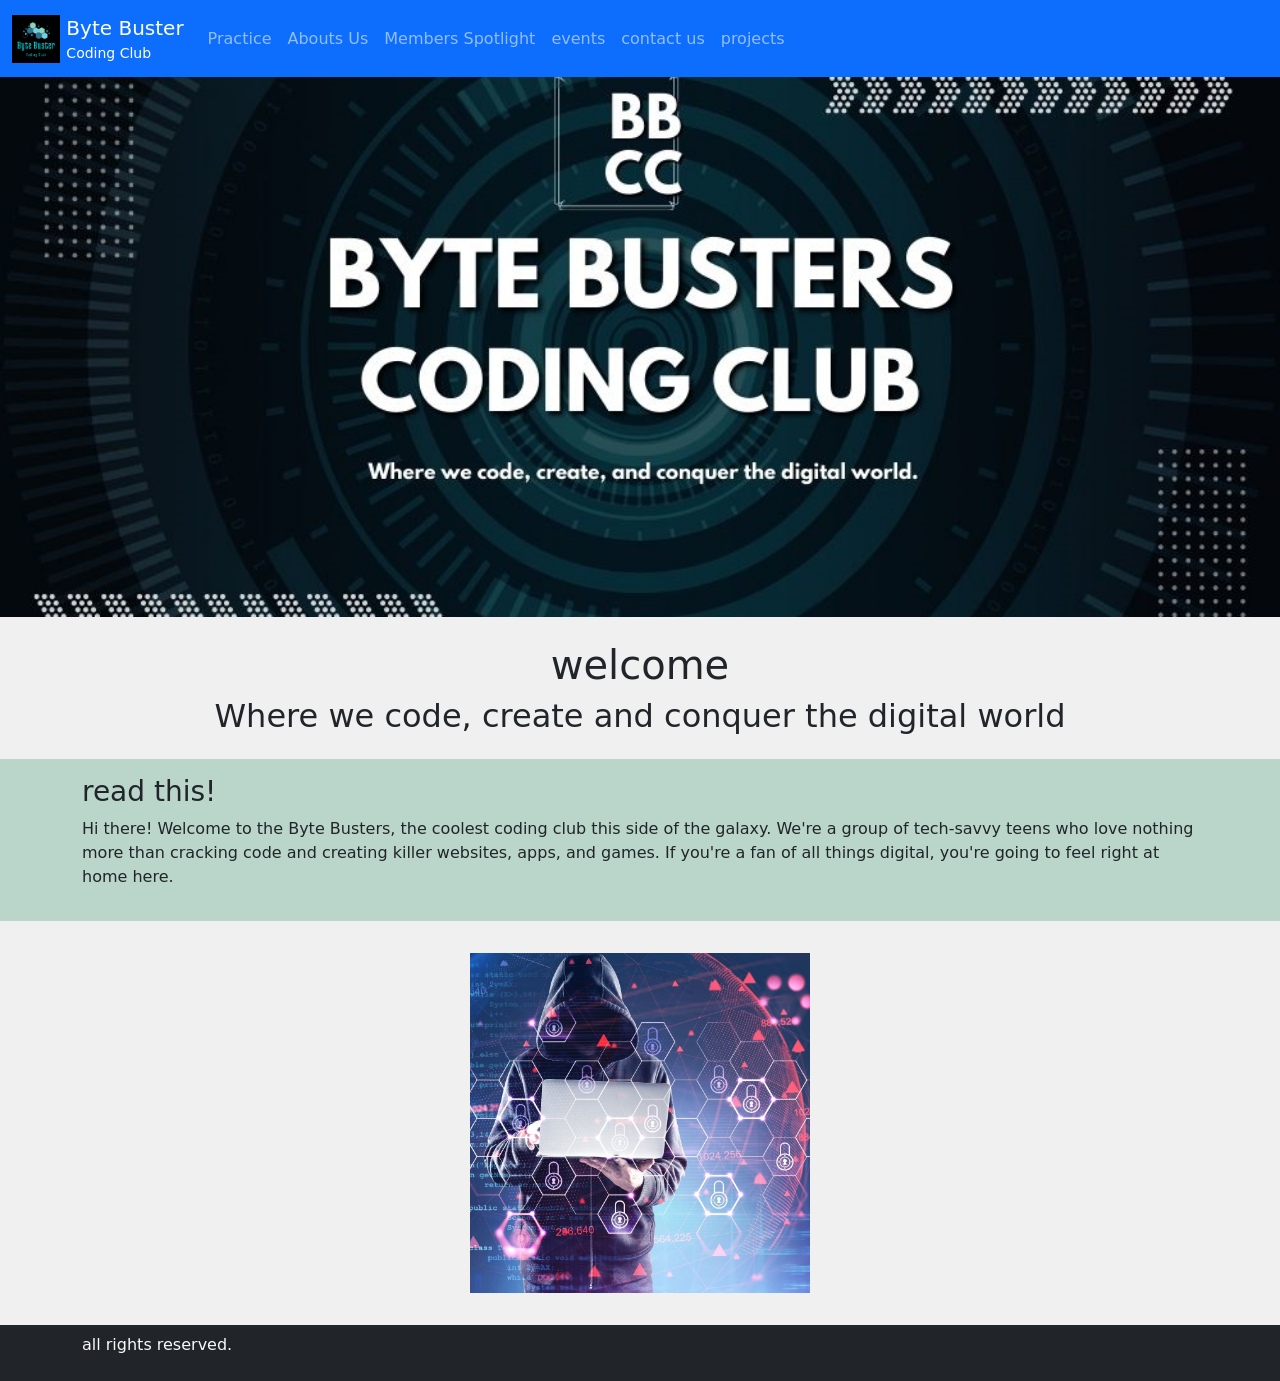
<file: index.html>
<!DOCTYPE html>
<html lang="en-SG">
<head>
	<meta charset="utf-8"/>
	<meta name="viewport" content="width=device-width"/>
	<!-- Take note that <head> section is different from header or <h1> -->
	<title>Byte Buster Coding Club<!-- Task 1: Type in a title: Use Byte Buster Coding Club--></title>
	<script src="script/jquery.min.js"></script>
	<!-- Task 2: Add in script for script/bootstrap.js here -->
	<script src="script/bootstrap.js"></script>
	<link href="script/bootstrap.css" rel="stylesheet">
	 <!-- Task 3: Add in link to stylesheet script/index.css -->
	<link href="script/index.css" rel="stylesheet">
	<!-- Challenge: Add in icon img/favicon-bbcc.png -->
	<link href="img/favicon-bbcc.png" rel="icon">
</head>
<body class="bg-secondary bg-opacity-10" style="min-width:320px">
	<header>
		<nav class="navbar navbar-dark navbar-expand-lg bg-primary">
			<div class="container-fluid">
				<a class="navbar-brand" href="index.html">
					<img src="img/logo-bbcc.png" alt="logo" class="d-inline-block" style="max-height:3rem">
					<span class="d-none d-sm-inline-block align-middle">Byte Buster<small class="d-block lh-xs fs-7">Coding Club</small></span>
				</a>
				<button class="navbar-toggler" type="button" data-bs-toggle="collapse" data-bs-target="#navlinks"><span class="navbar-toggler-icon"></span></button>
				<div class="collapse navbar-collapse" id="navlinks">
					<ul class="navbar-nav mr-auto mb-2 mb-lg-0">
						<li class="nav-item"><a class="nav-link" href="practice.html">Practice</a></li>
						<li class="nav-item"><a class="nav-link" href="aboutus.html">Abouts Us</a></li>
						<li class="nav-item"><a class="nav-link" href="memberspotlight.html">Members Spotlight</a></li>
						<li class="nav-item"><a class="nav-link" href="events.html">events</a></li>
						<li class="nav-item"><a class="nav-link" href="contacts.html">contact us</a></li>
						<li class="nav-item"><a class="nav-link" href="projects.html">projects</a></li>
            <!-- add list item for events.html --> 
            <!-- add list item for projects.html --> 
            <!-- add list item for contacts.html --> 
					</ul>
				</div>
			</div>
		</nav>
	</header>
	<!-- Here the main container where students should code -->
	<article class="min-vh-100">
		<!-- Start Banner Region -->
		<div id="banner"></div>
    <!-- End Banner Region -->
		<!-- Start Page Header -->
		<div class="container pt-4 py-3">
			<h1 class = "text-center">welcome</h1>
			<h2 class = "text-center">Where we code, create and conquer the digital world</h2>
      <!-- (Page Header Task 1) Add a <h1> text here to add a Page Header
           There are <h1> to <h6> for different sizes -->
      
      <!-- (Page Header Task 2) Add a <h2> text to add a subtext or a tagline
          e.g. "Where we code, create and conquer the digital world" -->
      <!-- BONUS: Add a css class attribute attribute to make it center by adding text-center --> 
		</div>
    <!-- End Page Header -->
		<!-- Start Leading Text -->
		<div class="py-3 bg-success bg-opacity-25">
			<div class="container">
				<h3>read this!</h3>
				<p>Hi there! Welcome to the Byte Busters, the coolest coding club this side of the galaxy. We're a group of tech-savvy teens who love nothing more than cracking code and creating killer websites, apps, and games. If you're a fan of all things digital, you're going to feel right at home here.</p>
        <!-- (Leading Text 1) Add a <h3> class for the Welcome Note -->
        <!-- (Leading Text 2) Add a <p> paragraph with a short introduction -->
        
        <!-- Here is an example of what you can write in the paragraph :
        Hi there! Welcome to the Byte Busters, the coolest coding club this side of the galaxy. We're a group of tech-savvy teens who love nothing more than cracking code and creating killer websites, apps, and games. If you're a fan of all things digital, you're going to feel right at home here.
        -->
			</div>
		</div>
    <!-- End Leading Text -->
		<!-- Key section -->
		<div class="container py-3">
			<div class="d-flex flex-wrap justify-content-around">
				<div class="col-12 col-sm-6 col-md-4 col-xxl-3 p-3">
					<a class="position-relative img-overlay-container d-block" href="events.html">
						<img class="w-100" src="img/hacker.png" alt="hacker" decoding="async" loading="lazy"/>
						<div class="position-absolute top-0 left-0 w-100 h-100 bg-dark bg-opacity-75 text-light img-overlay">
							<span class="position-absolute top-50 left-50 translate-middle h4">Events</span>
						</div>
					</a>
				</div>
        <!-- (Link 1) Add in links to Past Projects here later -->
        <!-- (Link 2) Add in links to Contact Us here later -->
        <!-- You can use the same format to add more section links here in the future -->
			</div>
		</div>
	</article>
	<footer class="bg-dark text-light">
    	<div class="container py-2 pb-4">
				all rights reserved.
      		<!-- Footer Task 1: add in your footer here. usually all rights reserved your club/ company name -->
    	</div>
  	</footer>
  <!-- End of coding region -->
</body>
</html>
</file>
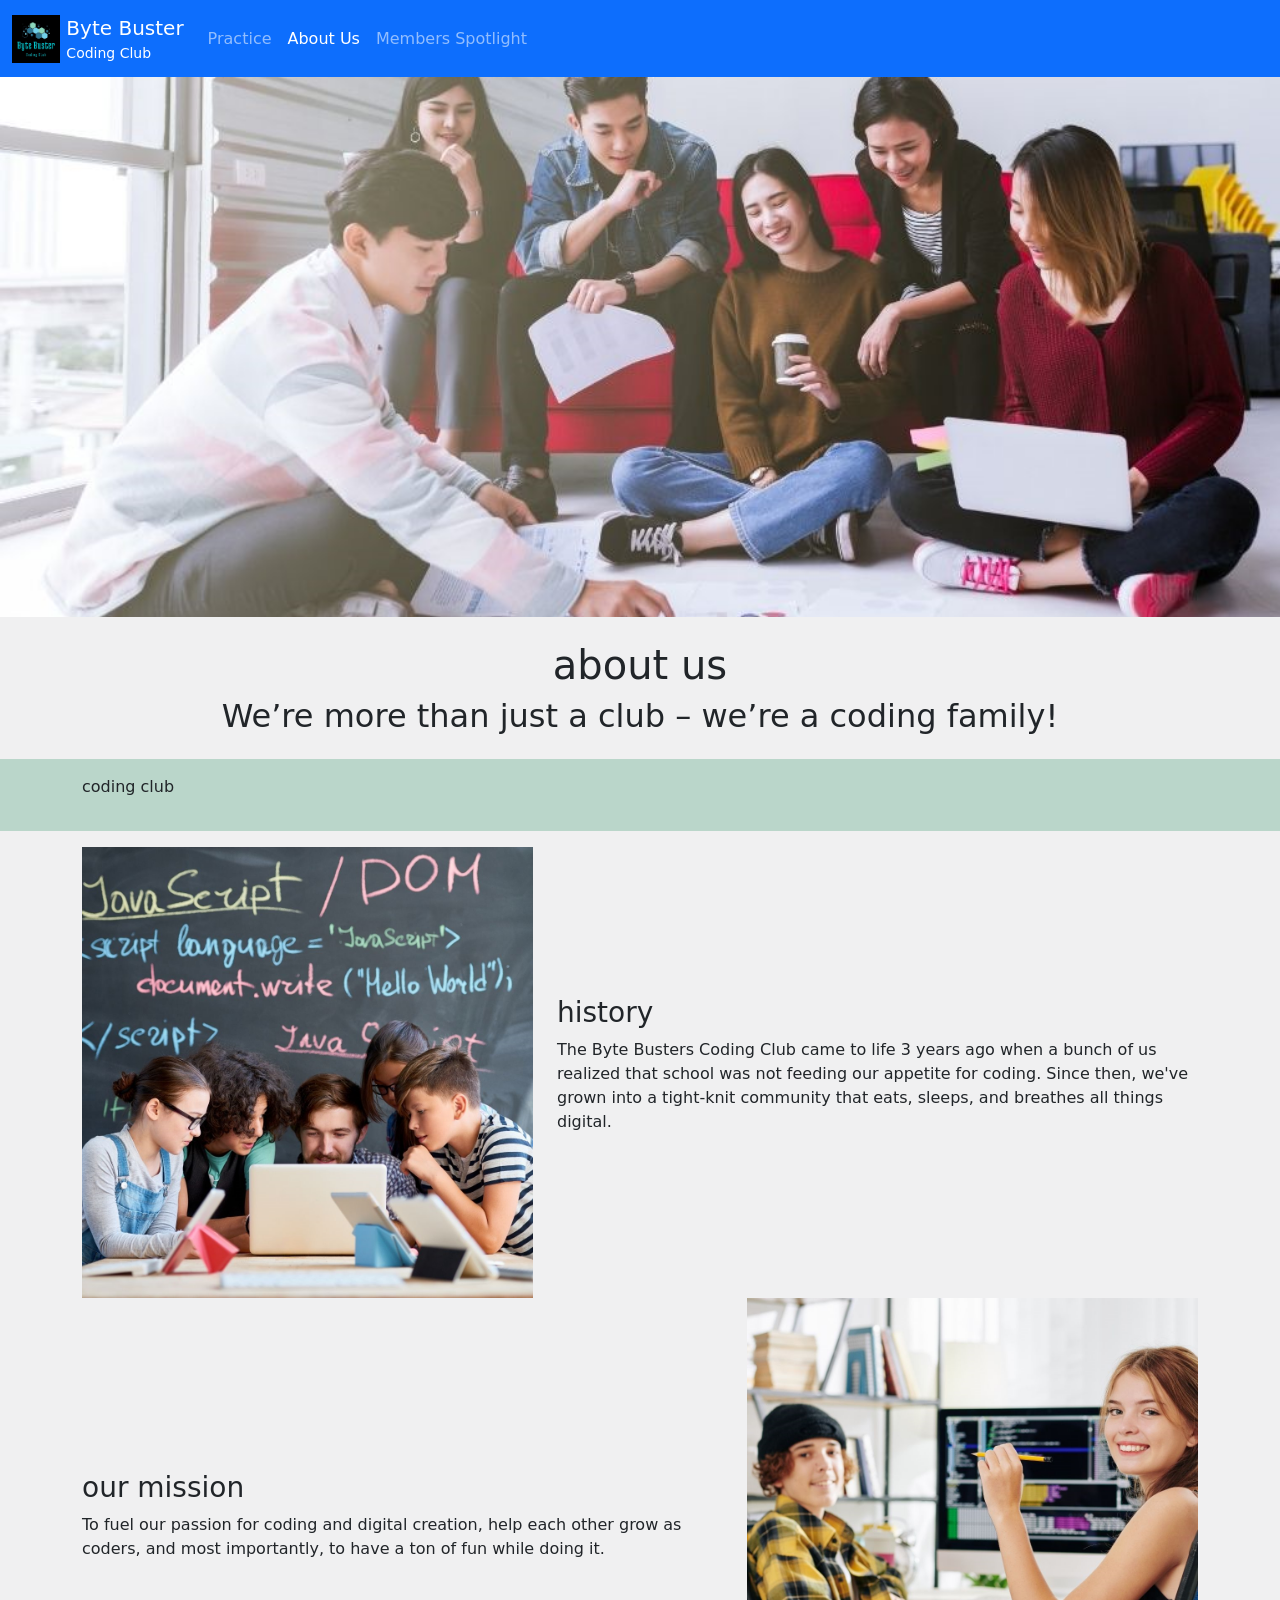
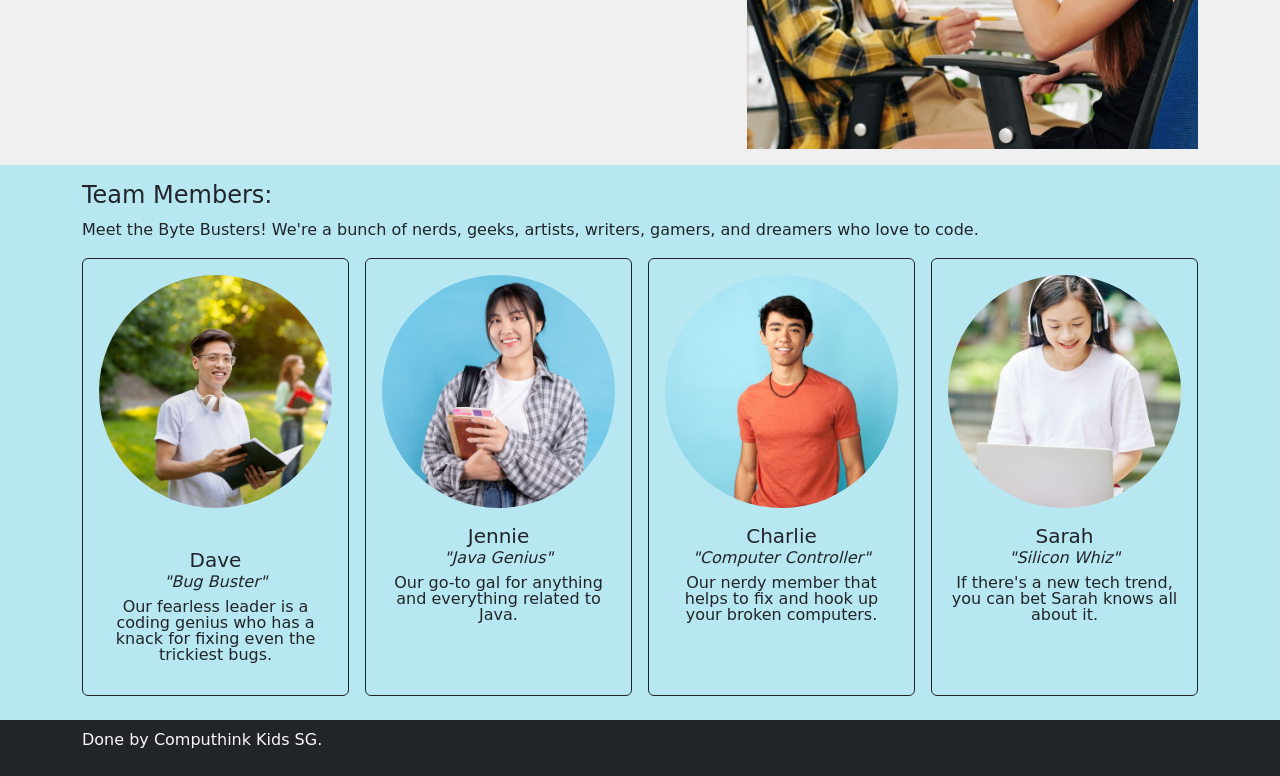
<file: aboutus.html>
<!DOCTYPE html>
<html lang="en-SG">

<head>
	<meta charset="utf-8" />
	<meta name="viewport" content="width=device-width" />
	<title>Bite Busters Coding cLub<!-- Type in a title: Use Byte Buster Coding Club--></title>
	<script src="script/jquery.min.js"></script>
	<!-- Head Task 1: Add in script for script/bootstrap.js here -->
	<script src="script/bootstrap.js"></script>
	<link href="script/bootstrap.css" rel="stylesheet">
	<!-- Head Task 2: Add in link to stylesheet script/aboutus.css -->
	<link href="script/aboutus.css" rel="stylesheet">
	<!-- Head Task 3: Add in icon img/favicon-bbcc.png -->
	<link href="img/favicon-bbcc.png" rel="icon">
</head>

<body class="bg-secondary bg-opacity-10" style="min-width:320px">

	<header>
		<nav class="navbar navbar-dark navbar-expand-lg bg-primary">
			<div class="container-fluid">
				<a class="navbar-brand" href="index.html">
					<img src="img/logo-bbcc.png" alt="logo" class="d-inline-block" style="max-height:3rem" loading="lazy"
						decoding="async">
					<span class="d-none d-sm-inline-block align-middle">Byte Buster<small class="d-block lh-xs fs-7">Coding
							Club</small></span>
				</a>
				<button class="navbar-toggler" type="button" data-bs-toggle="collapse" data-bs-target="#navlinks"><span
						class="navbar-toggler-icon"></span></button>
				<div class="collapse navbar-collapse" id="navlinks">
					<ul class="navbar-nav mr-auto mb-2 mb-lg-0">
						<li class="nav-item"><a class="nav-link" href="practice.html">Practice</a></li>
						<li class="nav-item"><a class="nav-link active" href="aboutus.html">About Us</a></li>
						<li class="nav-item"><a class="nav-link" href="memberspotlight.html">Members Spotlight</a></li>
						<!-- add list item for events.html -->
						<!-- add list item for projects.html -->
						<!-- add list item for contacts.html -->
					</ul>
				</div>
			</div>
		</nav>
	</header>
	<!-- Here the main container where students should code -->
	<article class="min-vh-100">
		<!-- Banner Region -->
		<div id="banner"></div>
		<!-- Page Header -->
		<div class="container pt-4 py-3">
			<h1 class="text-center">about us</h1>
			<h2 class="text-center">We’re more than just a club – we’re a coding family! </h2>
			<!-- Fill in the corresponding Page Heading. -->
			<!-- About Us -->
			<!-- We’re more than just a club – we’re a coding family! -->
		</div>
		<!-- Leading Text -->
		<!-- Change the background of the leading text -->
		<div class="py-3 bg-success bg-opacity-25">
			<div class="container">
				<p>coding club</p>
				<!-- Fill in the description lead text -->
				<!-- Hey there, future Byte Buster! Wondering who we are and what we do? Well, sit back and scroll on because you're about to find out. -->
			</div>
		</div>
		<!-- Key section -->
		<div class="container py-3">
			<div class="row align-items-center">
				<div class="col col-12 col-md-5 order-1 order-md-0">

					<!-- Photo Task 1: Add a photo here : img/clubphoto.png -->
					<img class="d-block mx-auto w-50 w-md-100" src="img/clubphoto.png" alt="club photo" loading="lazy"
						decoding="async">
				</div>
				<div class="col col-12 col-md-7">
					<h3>history</h3>
					<p>The Byte Busters Coding Club came to life 3 years ago when a bunch of us realized that school was not
						feeding our appetite for coding. Since then, we've grown into a tight-knit community that eats, sleeps, and
						breathes all things digital.</p>

					<!-- Text Task 1: Add in the History -->
					<!-- Sample Text: The Byte Busters Coding Club came to life 3 years ago when a bunch of us realized that school was not feeding our appetite for coding. Since then, we've grown into a tight-knit community that eats, sleeps, and breathes all things digital. -->
				</div>
			</div>
			<div class="row align-items-center">
				<div class="col col-12 col-md-7">
					<h3>our mission</h3>
					<p>To fuel our passion for coding and digital creation, help each other grow as coders, and most importantly,
						to have a ton of fun while doing it.</p>
					<!-- Text Task 2: Add in the Mission -->
					<!-- Sample Text: To fuel our passion for coding and digital creation, help each other grow as coders, and most importantly, to have a ton of fun while doing it. -->
				</div>
				<div class="col col-12 col-md-5 order-1 order-md-0">
					<img class="d-block mx-auto w-50 w-md-100" src="img/memberspotlight.png" alt="club photo" loading="lazy"
						decoding="async">

					<!-- Photo Task 2: Add a photo here : img/memberspotlight.png -->
					<!-- Follow the codes in Photo Task 1 -->
				</div>
			</div>
		</div>
		<!-- Member Spotlight -->
		<div class="py-3 pb-4 bg-info bg-opacity-25">
			<div class="container">
				<h3 class="h4">Team Members:</h3>
				<p>Meet the Byte Busters! We're a bunch of nerds, geeks, artists, writers, gamers, and dreamers who love to
					code.</p>
				<div class="row g-3 justify-content-center align-items-stretch">
					<div class="col col-6 col-md-4 col-xl-3">
						<div class="card border-dark p-3 text-center bg-transparent h-100">
							<img class="rounded-circle" src="img/clubmember.png" alt="dave" loading="lazy" decoding="async">
							<div>

								<!-- Add Image of Dave (Sample image: clubmember.png) -->
								<img class="w-100 rounded-circle mx-auto" /loading="lazy" decoding="async">
							</div>
							<p class="h5 pt-3">Dave</p>
							<p class="h6 mt-n2 fw-normal fst-italic">"Bug Buster"</p>
							<p class="lh-1">Our fearless leader is a coding genius who has a knack for fixing even the trickiest bugs.
							</p>
						</div>
					</div>
					<div class="col col-6 col-md-4 col-xl-3">
						<div class="card border-dark p-3 text-center bg-transparent h-100">
							<img class="rounded-circle" src="img/clubmember4.png" alt="jenne" loading="lazy" decoding="async">
							<div>
								<!-- Add Image of Jennie (Sample image: clubmember4.png) -->
							</div>
							<p class="h5 pt-3">Jennie</p>
							<p class="h6 mt-n2 fw-normal fst-italic">"Java Genius"</p>
							<p class="lh-1">Our go-to gal for anything and everything related to Java.</p>
						</div>
					</div>
					<div class="col col-6 col-md-4 col-xl-3">
						<div class="card border-dark p-3 text-center bg-transparent h-100">
							<img class="rounded-circle" src="img/clubmember3.png" alt="charlie" loading="lazy" decoding="async">
							<div>
								<!-- Add Image of Charlie (Sample image: clubmember3.png) -->
							</div>
							<p class="h5 pt-3">Charlie</p>
							<p class="h6 mt-n2 fw-normal fst-italic">"Computer Controller"</p>
							<p class="lh-1">Our nerdy member that helps to fix and hook up your broken computers.</p>
						</div>
					</div>
					<div class="col col-6 col-md-4 col-xl-3">
						<div class="card border-dark p-3 text-center bg-transparent h-100">
							<img class="rounded-circle" src="img/clubmember2.png" alt="sarah" loading="lazy" decoding="async">
							<div>
								<!-- Add Image of Sarah (Sample image: clubmember2.png) -->
							</div>
							<p class="h5 pt-3">Sarah</p>
							<p class="h6 mt-n2 fw-normal fst-italic">"Silicon Whiz"</p>
							<p class="lh-1">If there's a new tech trend, you can bet Sarah knows all about it.</p>
						</div>
					</div>
				</div>
			</div>
		</div>
	</article>
	<!-- End of coding region -->
	<footer class="bg-dark text-light">
		<div class="container py-2 pb-4">Done by Computhink Kids SG.</div>
	</footer>
</body>

</html>
</file>
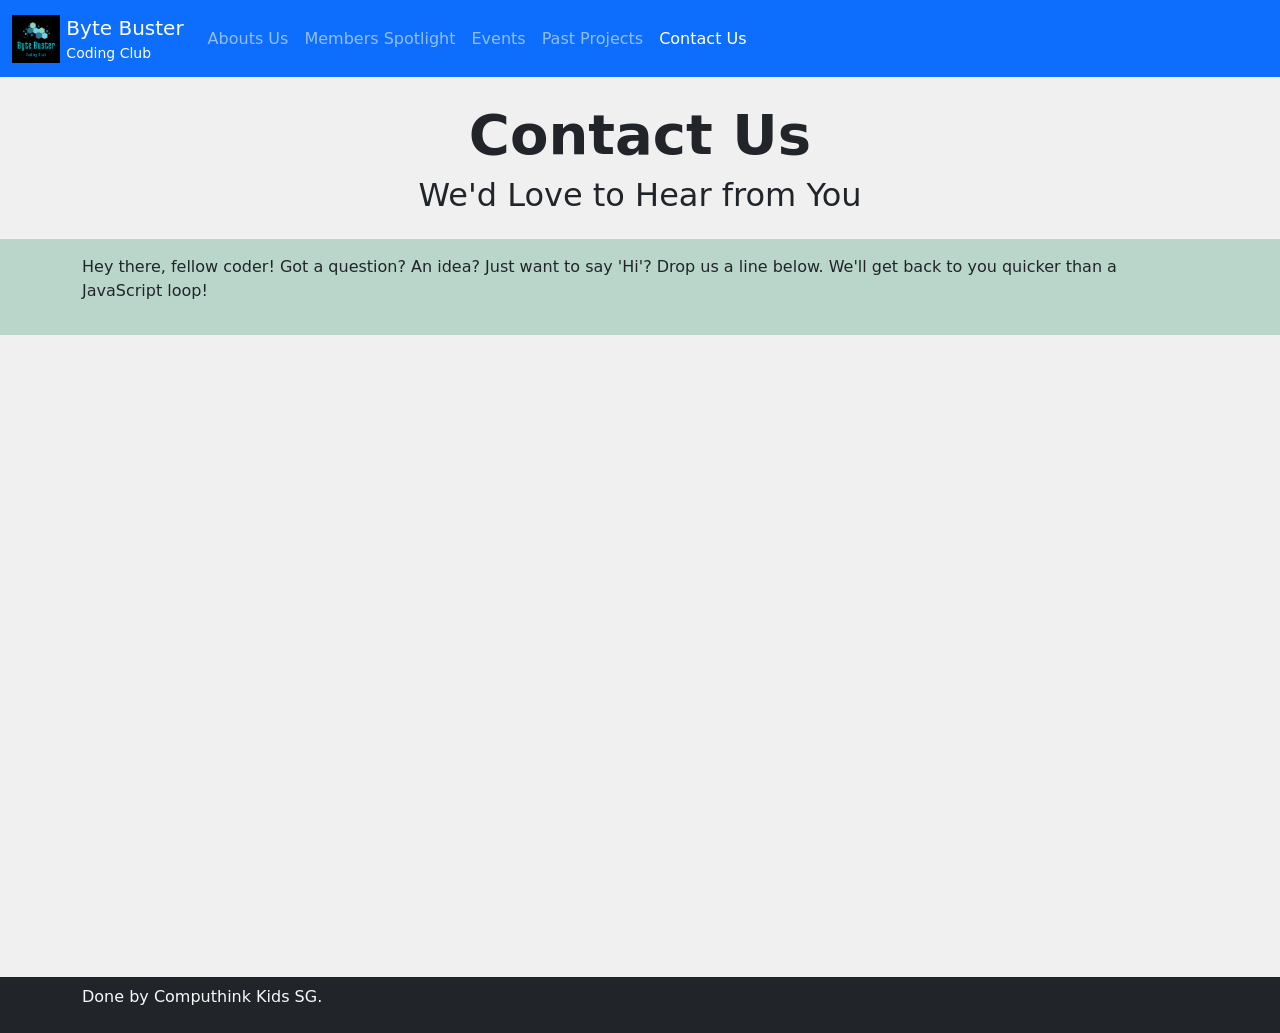
<file: contacts.html>
<!DOCTYPE html>
<html lang="en-SG">
<head>
	<meta charset="utf-8" />
	<meta name="viewport" content="width=device-width" />
	<title>Byte Buster Coding Club</title>
	<script src="script/jquery.min.js"></script>
	<script src="script/bootstrap.js"></script>
	<script src="script/contacts.js"></script>
	<link href="script/bootstrap.css" rel="stylesheet" />
	<link href="script/contacts.css" rel="stylesheet" />
	<link href="img/favicon-bbcc.png" rel="icon" />
</head>
<body class="bg-secondary bg-opacity-10" style="min-width:320px">
	<header>
		<nav class="navbar navbar-dark navbar-expand-lg bg-primary">
			<div class="container-fluid">
				<a class="navbar-brand" href="index.html">
					<img src="img/logo-bbcc.png" alt="logo" class="d-inline-block" style="max-height:3rem">
					<span class="d-none d-sm-inline-block align-middle">Byte Buster<small class="d-block lh-xs fs-7">Coding Club</small></span>
				</a>
				<button class="navbar-toggler" type="button" data-bs-toggle="collapse" data-bs-target="#navlinks"><span class="navbar-toggler-icon"></span></button>
				<div class="collapse navbar-collapse" id="navlinks">
					<ul class="navbar-nav mr-auto mb-2 mb-lg-0">
						<li class="nav-item"><a class="nav-link" href="aboutus.html">Abouts Us</a></li>
						<li class="nav-item"><a class="nav-link" href="memberspotlight.html">Members Spotlight</a></li>
						<li class="nav-item"><a class="nav-link" href="events.html">Events</a></li>
						<li class="nav-item"><a class="nav-link" href="projects.html">Past Projects</a></li>
						<li class="nav-item"><a class="nav-link active" href="contacts.html">Contact Us</a></li>
					</ul>
				</div>
			</div>
		</nav>
	</header>
	<!-- Here the main container where students should code -->
	<article class="min-vh-100">
		<!-- Banner Region -->
		<div id="banner"></div>
		<!-- Page Header -->
		<div class="container pt-4 py-3">
			<h1 class="text-center fw-bold display-4">Contact Us</h1>
			<h2 class="text-center fw-normal">We'd Love to Hear from You</h2>
		</div>
		<!-- Leading Text -->
		<div class="py-3 bg-success bg-opacity-25">
			<div class="container">
				<p>Hey there, fellow coder! Got a question? An idea? Just want to say 'Hi'? Drop us a line below. We'll get back to you quicker than a JavaScript loop!</p>
			</div>
		</div>
		<!-- Key section -->
		<form class="container py-3">
			<div class="row gy-3">
				<!-- Label: Name*
						 Text Input field -->

				<!-- Label: Email Address*
						 Email Input field -->

				<!-- Label: Subject*
						 Text Input field with placeholder text "Enquiry on how to code"-->

				<!-- Label: Subject*
						 Textarea field with the row attribute of value 5-->
			</div>
			<!-- Code a blue "Send" button inside a <div> according to the criteria stated -->
		</form>
	</article>
	<!-- End of coding region -->
	<footer class="bg-dark text-light"><div class="container py-2 pb-4">Done by Computhink Kids SG.</div></footer>
</body>
</html>
</file>
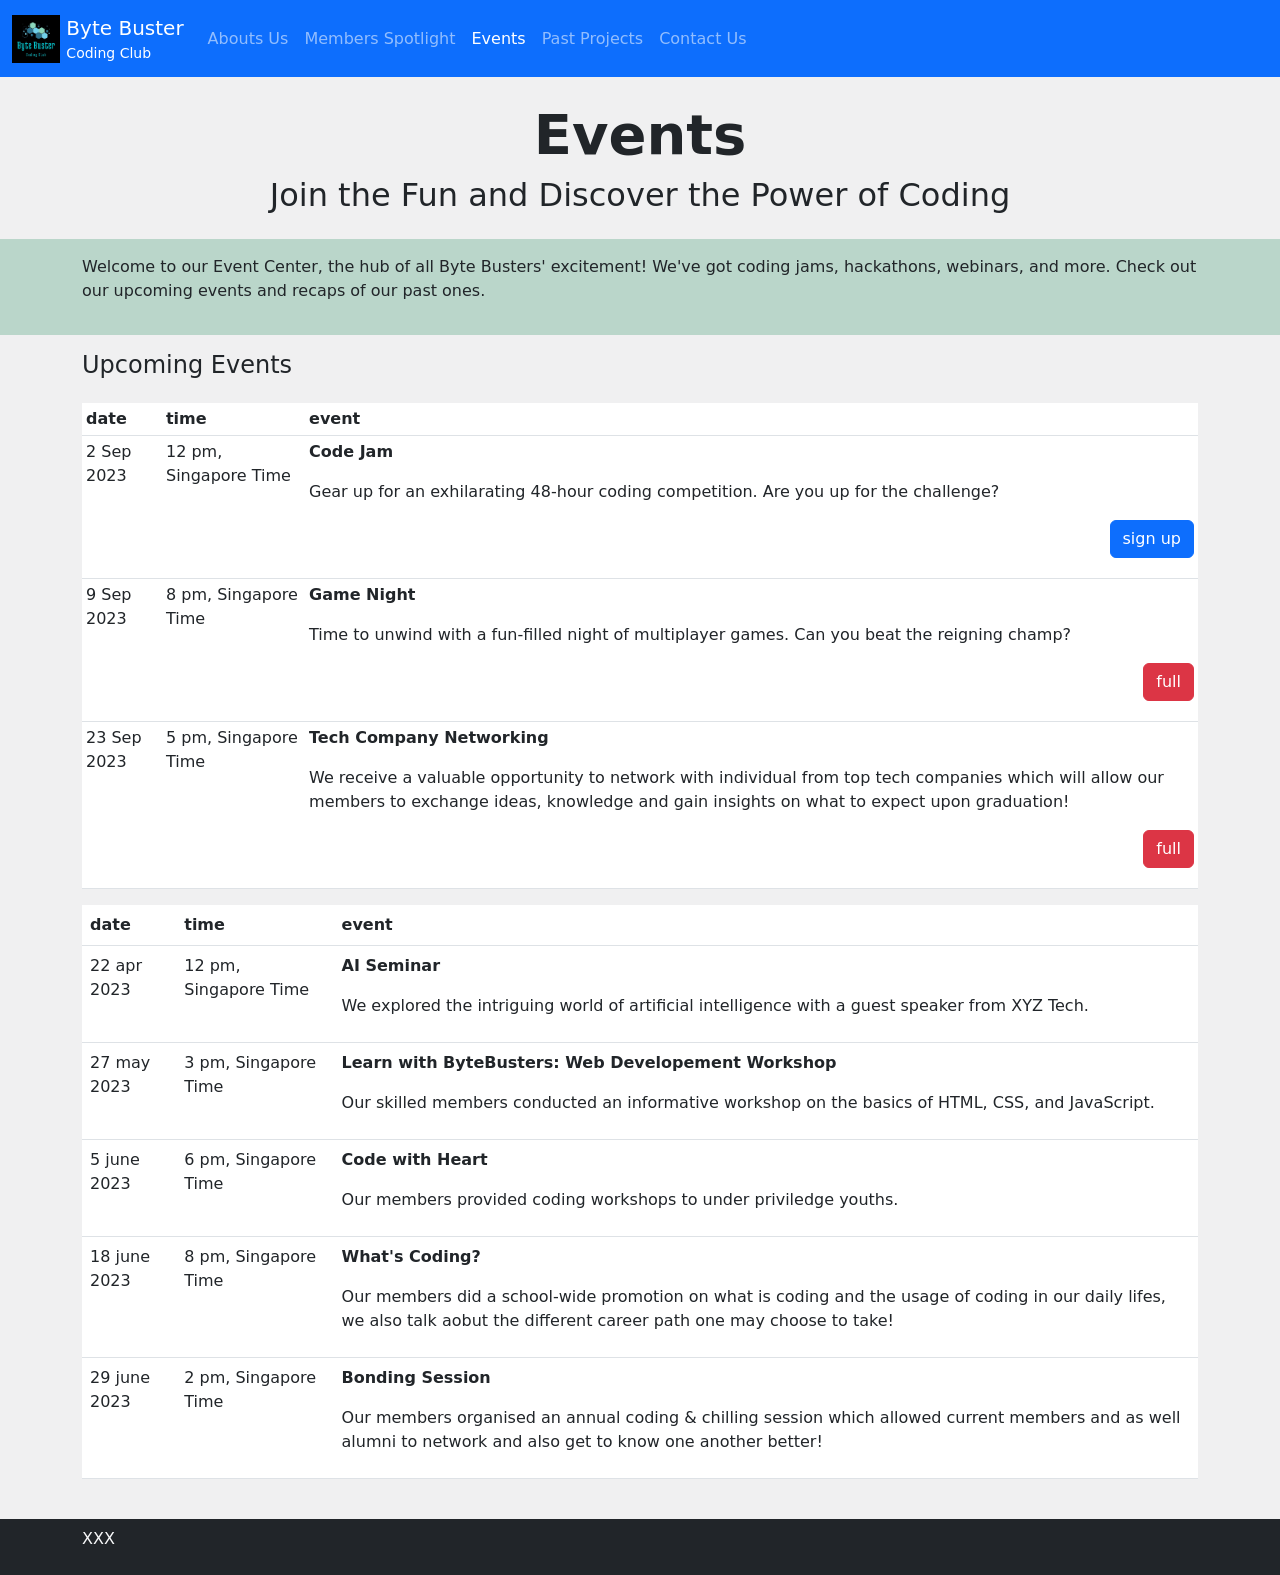
<file: events.html>
<!DOCTYPE html>
<html lang="en-SG">
<head>
  <meta charset="utf-8" />
  <meta name="viewport" content="width=device-width" />
  <title>Byte Buster Coding Club</title>
  <script src="script/jquery.min.js"></script>
  <script src="script/bootstrap.js"></script>
  <link href="script/bootstrap.css" rel="stylesheet" />
  <link href="script/events.css" rel="stylesheet" />
  <link href="img/favicon-bbcc.png" rel="icon" />
</head>
<body class="bg-secondary bg-opacity-10" style="min-width:320px">
  <header>
    <nav class="navbar navbar-dark navbar-expand-lg bg-primary">
      <div class="container-fluid">
        <a class="navbar-brand" href="index.html">
          <img src="img/logo-bbcc.png" alt="logo" class="d-inline-block" style="max-height:3rem">
          <span class="d-none d-sm-inline-block align-middle">Byte Buster<small class="d-block lh-xs fs-7">Coding Club</small></span>
        </a>
        <button class="navbar-toggler" type="button" data-bs-toggle="collapse" data-bs-target="#navlinks"><span class="navbar-toggler-icon"></span></button>
        <div class="collapse navbar-collapse" id="navlinks">
          <ul class="navbar-nav mr-auto mb-2 mb-lg-0">
            <li class="nav-item"><a class="nav-link" href="aboutus.html">Abouts Us</a></li>
            <li class="nav-item"><a class="nav-link" href="memberspotlight.html">Members Spotlight</a></li>
            <li class="nav-item"><a class="nav-link active" href="events.html">Events</a></li>
            <li class="nav-item"><a class="nav-link" href="projects.html">Past Projects</a></li>
            <li class="nav-item"><a class="nav-link" href="contacts.html">Contact Us</a></li>
          </ul>
        </div>
      </div>
    </nav>
  </header>
  <!-- Here the main container where students should code -->
  <article class="min-vh-100">
    <!-- Banner Region -->
    <div id="banner"></div>
    <!-- Page Header -->
    <div class="container pt-4 py-3">
      <h1 class="text-center fw-bold display-4">Events</h1>
      <h2 class="text-center fw-normal">Join the Fun and Discover the Power of Coding</h2>
    </div>
    <!-- Leading Text -->
    <div class="py-3 bg-success bg-opacity-25">
      <div class="container">
        <p>Welcome to our Event Center, the hub of all Byte Busters' excitement! We've got coding jams, hackathons, webinars, and more. Check out our upcoming events and recaps of our past ones.</p>
      </div>
    </div>
    <!-- Key section -->
    <div class="container py-3 pb-4">
      <h3 class="h4 pb-3">Upcoming Events</h3>

      <!-- Add the class needed to make, A striped table, A table with borders & A different shade of colour on hover -->
      <table class="table table-sm p-5">
        
        <thead>
          <tr>
            <th>date</th>
            <th>time</th>
            <th>event</th>
          </tr>
        </thead>


        <tbody>
          <tr>
            <td>2 Sep 2023</td>
            <td>12 pm, Singapore Time</td>
            <td>
              <p class="fw-bold">Code Jam</p>
              <p>Gear up for an exhilarating 48-hour coding competition. Are you up for the challenge?</p>
              <p class="text-right">
                <button class="btn btn-primary">sign up</button>
              </p>
            </td>
          </tr>
  
          <tr>
            <td>9 Sep 2023</td>
            <td>8 pm, Singapore Time</td>
            <td><p class="fw-bold">Game Night</p> <p>Time to unwind with a fun-filled night of multiplayer games. Can you beat the reigning champ?</p><p class="text-right"><button class="btn btn-danger">full</button></p></td>
          </tr>
  
          <tr>
            <td>23 Sep 2023</td>
            <td>5 pm, Singapore Time</td>
            <td><p class="fw-bold">Tech Company Networking</p><p> We receive a valuable opportunity to network with individual from top tech companies which will allow our members to exchange ideas, knowledge and gain insights on what to expect upon graduation!</p><p class="text-right"><button class="btn btn-danger">full</button></p></td>
          </tr>
        </tbody>
      </table>

      <!-- Create a second table for past events -->
    <table class="table">
      <thead>
        <tr>
          <th>date</th>
          <th>time</th>
          <th>event</th>
        </tr>
      </thead>

      <tbody>
        <tr>
          <td>22 apr 2023</td>
          <td>12 pm, Singapore Time</td>
          <td><p class="fw-bold">AI Seminar</p><p>We explored the intriguing world of artificial intelligence with a guest speaker from XYZ Tech.</p></td>
        </tr>


        <tr>
          <td>27 may 2023</td>
          <td>3 pm, Singapore Time</td>
          <td><p class="fw-bold">Learn with ByteBusters: Web Developement Workshop</p><p>Our skilled members conducted an informative workshop on the basics of HTML, CSS, and JavaScript.</p></td>
        </tr>


        <tr>
          <td>5 june 2023</td>
          <td>6 pm, Singapore Time</td>
          <td><p class="fw-bold">Code with Heart</p><p>Our members provided coding workshops to under priviledge youths.</p></td>
        </tr>


        <tr>
          <td>18 june 2023</td>
          <td>8 pm, Singapore Time</td>
          <td><p class="fw-bold">What's Coding?</p><p>Our members did a school-wide promotion on what is coding and the usage of coding in our daily lifes, we also talk aobut the different career path one may choose to take!</p></td>
        </tr>


        <tr>
          <td>29 june 2023</td>
          <td>2 pm, Singapore Time</td>
          <td><p class="fw-bold">Bonding Session</p><p>Our members organised an annual coding & chilling session which allowed current members and as well alumni to network and also get to know one another better!</p></td>
        </tr>
      </tbody>
      
    </table>
      <!-- Record 1 Details
            22 Apr 2023
            12 pm, Singapore Time
            AI Seminar - We explored the intriguing world of artificial intelligence with a guest speaker from XYZ Tech.
      -->
      <!-- Record 2 Details
            27 May 2023
            3 pm, Singapore Time
            Learn with ByteBusters: Web Developement Workshop - Our skilled members conducted an informative workshop on the basics of HTML, CSS, and JavaScript.
      -->
      <!-- Record 3 Details
            5 June  2023
            6 pm, Singapore Time
            Code with Heart - Our members provided coding workshops to under priviledge youths
      -->
      <!-- Record 4 Details
            18 June 2023
            8 pm, Singapore Time
            What's Coding? - Our members did a school-wide promotion on what is coding and the usage of coding in our daily lifes, we also talk aobut the different career path one may choose to take!
      -->
      <!-- Record 5 Details
            29 June 2023
            2 pm, Singapore Time
            Bonding Session - Our members organised an annual coding & chilling session which allowed current members and as well alumni to network and also get to know one another better!
      -->

    </div>
  </article>
  <!-- End of coding region -->
  <footer class="bg-dark text-light">
    <div class="container py-2 pb-4">XXX</div>
  </footer>
</body>
</html>
</file>
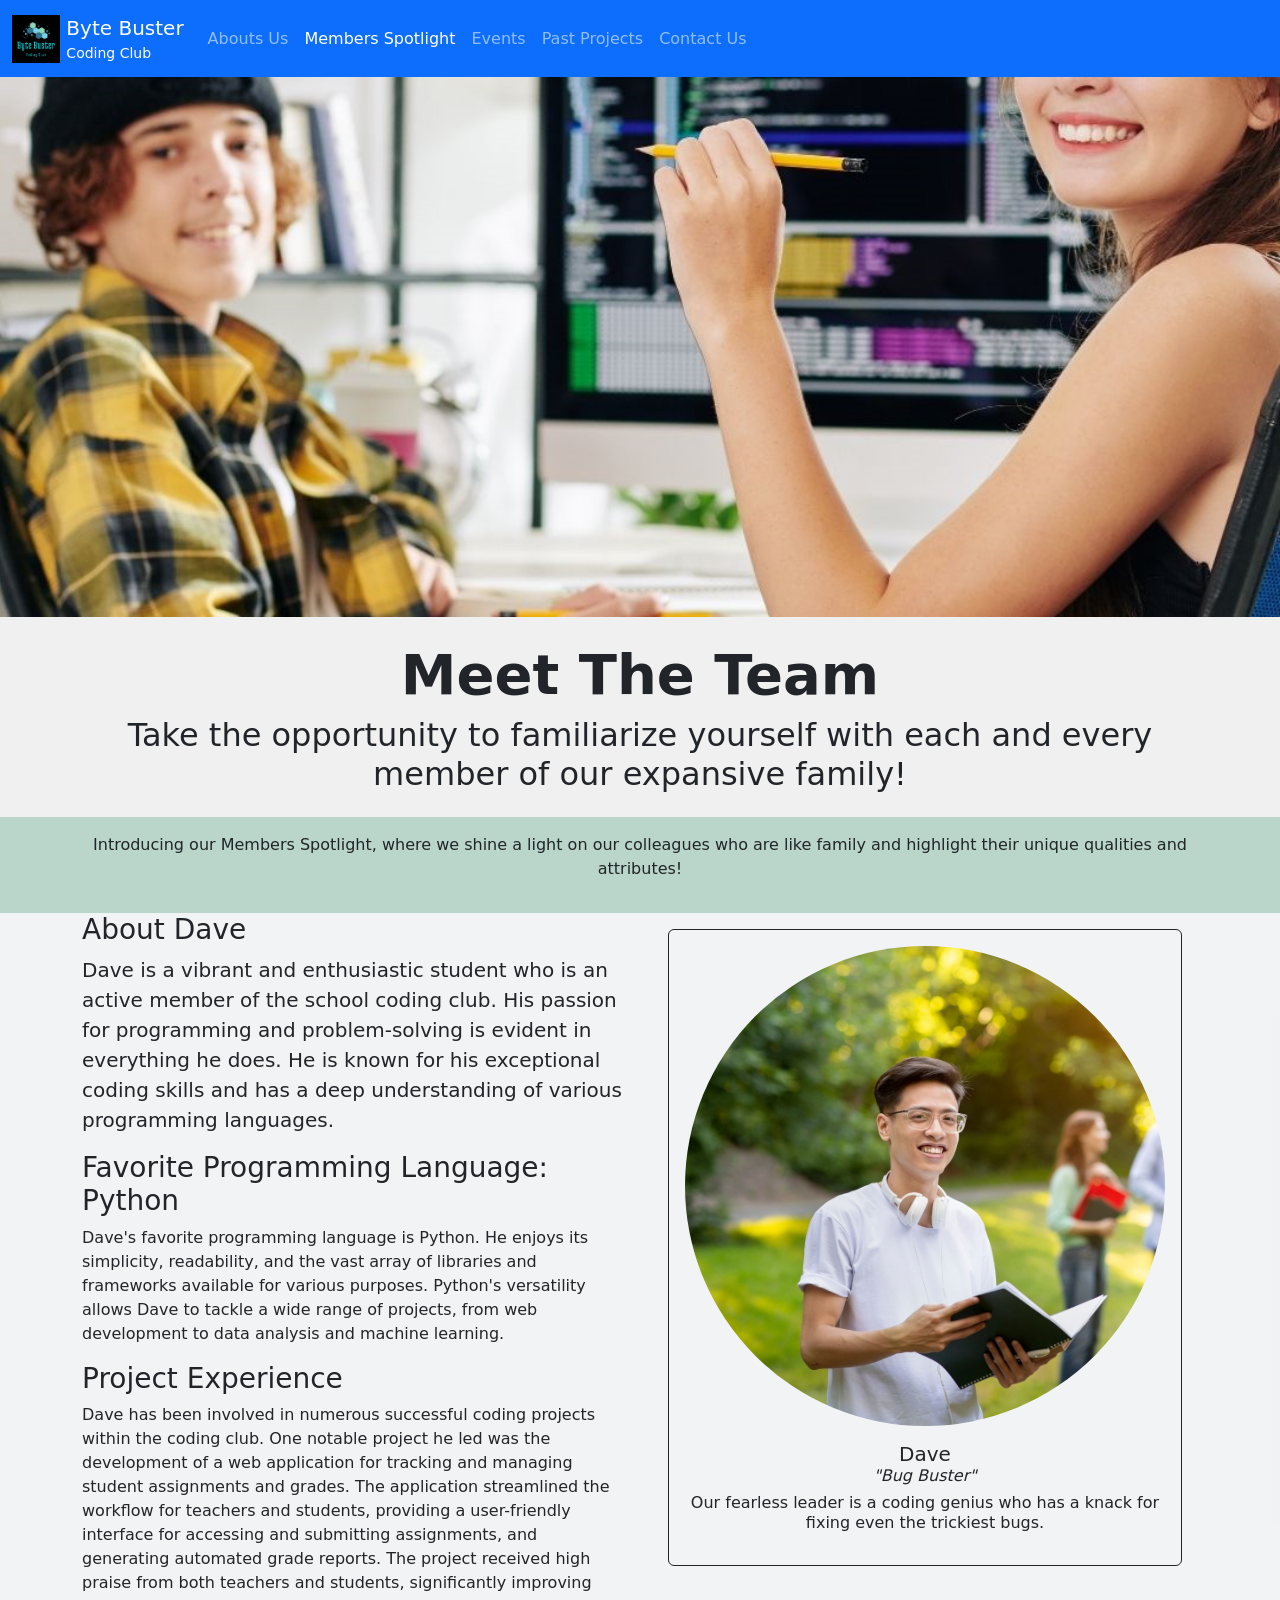
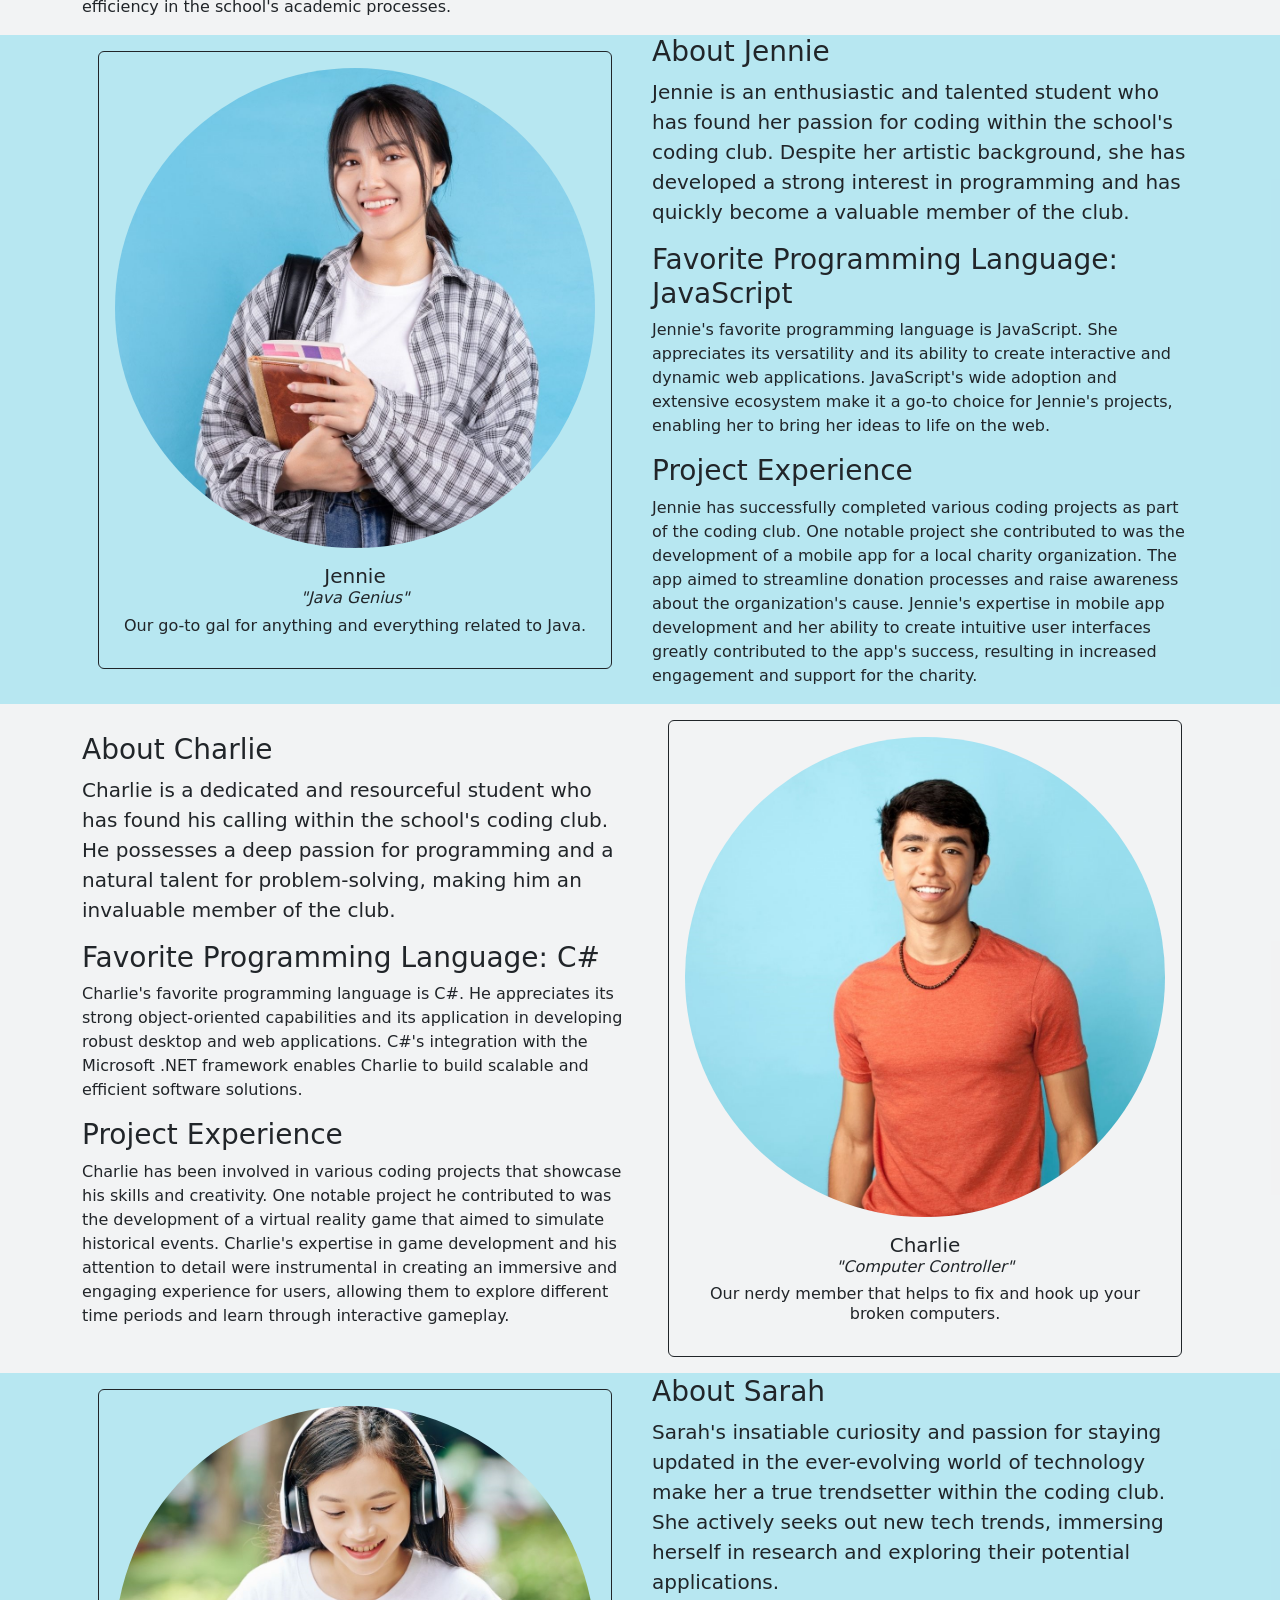
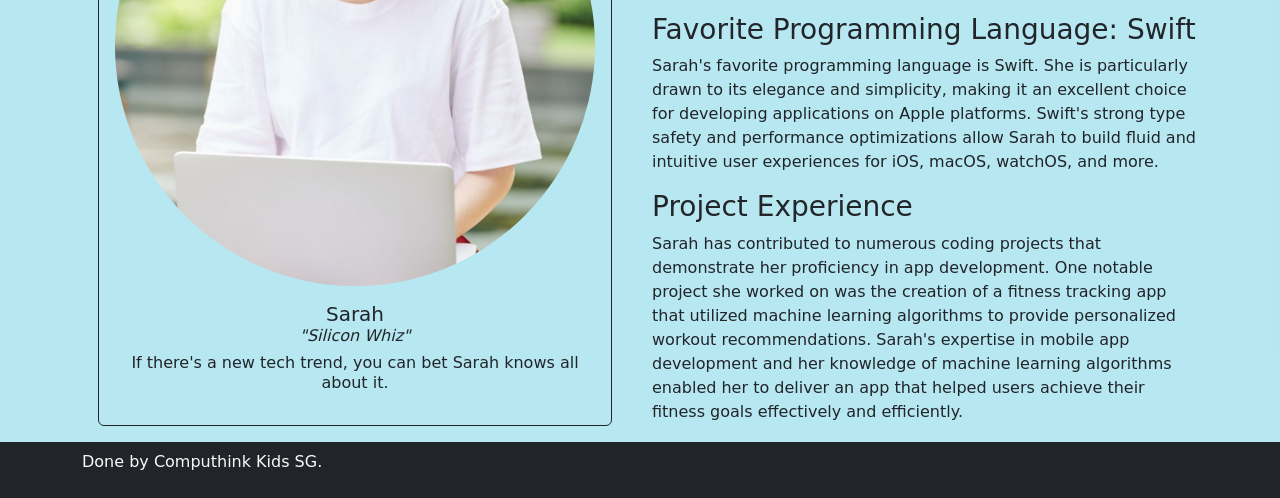
<file: memberspotlight.html>
<!DOCTYPE html>
<html lang="en-SG">
<head>
	<meta charset="utf-8" />
	<meta name="viewport" content="width=device-width" />
	<title>Byte Buster Coding Club</title>
	<script src="script/jquery.min.js"></script>
	<script src="script/bootstrap.js"></script>
	<link href="script/bootstrap.css" rel="stylesheet" />
	<link href="script/memberspotlight.css" rel="stylesheet" />
	<link href="img/favicon-bbcc.png" rel="icon" />
</head>
<body class="bg-secondary bg-opacity-10" style="min-width:320px">
	<header>
		<nav class="navbar navbar-dark navbar-expand-lg bg-primary">
			<div class="container-fluid">
				<a class="navbar-brand" href="index.html">
					<img src="img/logo-bbcc.png" alt="logo" class="d-inline-block" style="max-height:3rem">
					<span class="d-none d-sm-inline-block align-middle">Byte Buster<small class="d-block lh-xs fs-7">Coding Club</small></span>
				</a>
				<button class="navbar-toggler" type="button" data-bs-toggle="collapse" data-bs-target="#navlinks"><span class="navbar-toggler-icon"></span></button>
				<div class="collapse navbar-collapse" id="navlinks">
					<ul class="navbar-nav mr-auto mb-2 mb-lg-0">
						<li class="nav-item"><a class="nav-link" href="aboutus.html">Abouts Us</a></li>
						<li class="nav-item"><a class="nav-link active" href="memberspotlight.html">Members Spotlight</a></li>
						<li class="nav-item"><a class="nav-link" href="events.html">Events</a></li>
						<li class="nav-item"><a class="nav-link" href="projects.html">Past Projects</a></li>
						<li class="nav-item"><a class="nav-link" href="contacts.html">Contact Us</a></li>
					</ul>
				</div>
			</div>
		</nav>
	</header>
	<!-- Here the main container where students should code -->
	<article class="min-vh-100">
		<!-- Banner Region -->
		<div id="banner"></div>
		<!-- Page Header -->
		<div class="container pt-4 py-3">
			<h1 class="text-center fw-bold display-4">Meet The Team</h1>
			<h2 class="text-center fw-normal">Take the opportunity to familiarize yourself with each and every member of our expansive family!</h2>
		</div>
		<!-- Leading Text -->
		<div class="py-3 bg-success bg-opacity-25">
			<div class="container">
				<p class="text-center">Introducing our Members Spotlight, where we shine a light on our colleagues who are like family and highlight their unique qualities and attributes!</p>
			</div>
		</div>
		<!-- Member Spotlight -->
		<div class="bg-light bg-opacity-25">
			<!-- Insert necessary top and bottom padding -->
			<div class="container">
				<div class="align-items-center row">
					<!-- Fill in the class name -->
					<div class="align-self-start col-6 order-2">
						<div class="card bg-transparent border-dark p-3 text-center m-3">
							<div>
								<!-- Add in the "src" of the image. image is called: "clubmember.png", located in the "img" folder -->
								<img src="img/clubmember.png" class="w-100 rounded-circle mx-auto" alt="club member" decoding="async" loading="lazy">
							</div>
							<p class="h5 pt-3">Dave</p>
							<p class="h6 mt-n2 fw-normal fst-italic">"Bug Buster"</p>
							<p class="lh-sm">Our fearless leader is a coding genius who has a knack for fixing even the trickiest bugs.</p>
						</div>
					</div>
					<!-- Fill in the class name -->
					<div class="col-6 order-1">
						<!-- Fill in the class name -->
						<!-- Create a heading tag for "About Section" -->
						<h3>About Dave</h3>
						<!-- End of heading tag -->
						<!-- Create a Paragraph Tag with class name that emphasizes the paragraph & Padding as desire so there is spacing before next Paragraph -->
						<p class="lead">Dave is a vibrant and enthusiastic student who is an active member of the school coding club. His passion for programming and problem-solving is evident in everything he does. He is known for his exceptional coding skills and has a deep understanding of various programming languages.</p>
						<!-- End of Paragraph Tag -->
						<!-- Create a heading tag for Favorite Programming Language -->
						<h3>Favorite Programming Language: Python</h3>
						<!-- End of Heading Tag -->
						<!-- Create a Paragraph Tag with class name that emphasizes the paragraph & Padding  as desire so there is spacing before next Paragraph -->
						<p>Dave's favorite programming language is Python. He enjoys its simplicity, readability, and the vast array of libraries and frameworks available for various purposes. Python's versatility allows Dave to tackle a wide range of projects, from web development to data analysis and machine learning.</p>
						<!-- End of Paragraph Tag -->
						<!-- Create a heading tag for Project Experience -->
						<h3>Project Experience</h3>
						<!-- End of Heading Tag -->
						<!-- Create a Paragraph Tag with class name that emphasizes the paragraph -->
						<p>Dave has been involved in numerous successful coding projects within the coding club. One notable project he led was the development of a web application for tracking and managing student assignments and grades. The application streamlined the workflow for teachers and students, providing a user-friendly interface for accessing and submitting assignments, and generating automated grade reports. The project received high praise from both teachers and students, significantly improving efficiency in the school's academic processes.</p>
						<!-- End of Paragraph Tag -->
					</div>
				</div>
			</div>
		</div>
		<div class="bg-info bg-opacity-25">
			<!-- Insert necessary top and bottom padding -->
			<div class="container">
				<div class="align-items-center row">
					<!-- Fill in the class name -->
					<div class="align-self-start col-6 order-2">
						<div class="card bg-transparent border-dark p-3 text-center m-3">
							<div>
								<!-- Add in the "src" of the image. image is called: "clubmember.png", located in the "img" folder -->
								<img src="img/clubmember4.png" class="w-100 rounded-circle mx-auto" alt="club member" decoding="async" loading="lazy">
							</div>
							<p class="h5 pt-3">Jennie</p>
							<p class="h6 mt-n2 fw-normal fst-italic">"Java Genius"</p>
							<p class="lh-sm">Our go-to gal for anything and everything related to Java.</p>
						</div>
					</div>
					<!-- Fill in the class name -->
					<div class="col-6 order-2">
						<!-- Fill in the class name -->
						<!-- Create a heading tag for "About Section" -->
						<h3>About Jennie</h3>
						<!-- End of heading tag -->
						<!-- Create a Paragraph Tag with class name that emphasizes the paragraph & Padding as desire so there is spacing before next Paragraph -->
						<p class="lead">Jennie is an enthusiastic and talented student who has found her passion for coding within the school's coding club. Despite her artistic background, she has developed a strong interest in programming and has quickly become a valuable member of the club.</p>
						<!-- End of Paragraph Tag -->
						<!-- Create a heading tag for Favorite Programming Language -->
						<h3>Favorite Programming Language: JavaScript</h3>
						<!-- End of Heading Tag -->
						<!-- Create a Paragraph Tag with class name that emphasizes the paragraph & Padding  as desire so there is spacing before next Paragraph -->
						<p>Jennie's favorite programming language is JavaScript. She appreciates its versatility and its ability to create interactive and dynamic web applications. JavaScript's wide adoption and extensive ecosystem make it a go-to choice for Jennie's projects, enabling her to bring her ideas to life on the web.</p>
						<!-- End of Paragraph Tag -->
						<!-- Create a heading tag for Project Experience -->
						<h3>Project Experience</h3>
						<!-- End of Heading Tag -->
						<!-- Create a Paragraph Tag with class name that emphasizes the paragraph -->
						<p>Jennie has successfully completed various coding projects as part of the coding club. One notable project she contributed to was the development of a mobile app for a local charity organization. The app aimed to streamline donation processes and raise awareness about the organization's cause. Jennie's expertise in mobile app development and her ability to create intuitive user interfaces greatly contributed to the app's success, resulting in increased engagement and support for the charity.</p>
						<!-- End of Paragraph Tag -->
					</div>
				</div>
			</div>
		</div>

		<div class="bg-light bg-opacity-25">
			<!-- Insert necessary top and bottom padding -->
			<div class="container">
				<div class="align-items-center row">
					<!-- Fill in the class name -->
					<div class="align-self-start col-6 order-2">
						<div class="card bg-transparent border-dark p-3 text-center m-3">
							<div>
								<!-- Add in the "src" of the image. image is called: "clubmember.png", located in the "img" folder -->
								<img src="img/clubmember3.png" class="w-100 rounded-circle mx-auto" alt="club member" decoding="async" loading="lazy">
							</div>
							<p class="h5 pt-3">Charlie</p>
							<p class="h6 mt-n2 fw-normal fst-italic">"Computer Controller"</p>
							<p class="lh-sm">Our nerdy member that helps to fix and hook up your broken computers.</p>
						</div>
					</div>
					<!-- Fill in the class name -->
					<div class="col-6 order-1">
						<!-- Fill in the class name -->
						<!-- Create a heading tag for "About Section" -->
						<h3>About Charlie</h3>
						<!-- End of heading tag -->
						<!-- Create a Paragraph Tag with class name that emphasizes the paragraph & Padding as desire so there is spacing before next Paragraph -->
						<p class="lead">Charlie is a dedicated and resourceful student who has found his calling within the school's coding club. He possesses a deep passion for programming and a natural talent for problem-solving, making him an invaluable member of the club.</p>
						<!-- End of Paragraph Tag -->
						<!-- Create a heading tag for Favorite Programming Language -->
						<h3>Favorite Programming Language: C#</h3>
						<!-- End of Heading Tag -->
						<!-- Create a Paragraph Tag with class name that emphasizes the paragraph & Padding  as desire so there is spacing before next Paragraph -->
						<p>Charlie's favorite programming language is C#. He appreciates its strong object-oriented capabilities and its application in developing robust desktop and web applications. C#'s integration with the Microsoft .NET framework enables Charlie to build scalable and efficient software solutions.</p>
						<!-- End of Paragraph Tag -->
						<!-- Create a heading tag for Project Experience -->
						<h3>Project Experience</h3>
						<!-- End of Heading Tag -->
						<!-- Create a Paragraph Tag with class name that emphasizes the paragraph -->
						<p>Charlie has been involved in various coding projects that showcase his skills and creativity. One notable project he contributed to was the development of a virtual reality game that aimed to simulate historical events. Charlie's expertise in game development and his attention to detail were instrumental in creating an immersive and engaging experience for users, allowing them to explore different time periods and learn through interactive gameplay.</p>
						<!-- End of Paragraph Tag -->
					</div>
				</div>
			</div>
		</div>
		
		<div class="bg-info bg-opacity-25">
			<!-- Insert necessary top and bottom padding -->
			<div class="container">
				<div class="align-items-center row">
					<!-- Fill in the class name -->
					<div class="align-self-start col-6 order-1">
						<div class="card bg-transparent border-dark p-3 text-center m-3">
							<div>
								<!-- Add in the "src" of the image. image is called: "clubmember.png", located in the "img" folder -->
								<img src="img/clubmember2.png" class="w-100 rounded-circle mx-auto" alt="club member" decoding="async" loading="lazy">
							</div>
							<p class="h5 pt-3">Sarah</p>
							<p class="h6 mt-n2 fw-normal fst-italic">"Silicon Whiz"</p>
							<p class="lh-sm">If there's a new tech trend, you can bet Sarah knows all about it.</p>
						</div>
					</div>
					<!-- Fill in the class name -->
					<div class="col-6 order-2">
						<!-- Fill in the class name -->
						<!-- Create a heading tag for "About Section" -->
						<h3>About Sarah</h3>
						<!-- End of heading tag -->
						<!-- Create a Paragraph Tag with class name that emphasizes the paragraph & Padding as desire so there is spacing before next Paragraph -->
						<p class="lead">Sarah's insatiable curiosity and passion for staying updated in the ever-evolving world of technology make her a true trendsetter within the coding club. She actively seeks out new tech trends, immersing herself in research and exploring their potential applications.</p>
						<!-- End of Paragraph Tag -->
						<!-- Create a heading tag for Favorite Programming Language -->
						<h3>Favorite Programming Language: Swift</h3>
						<!-- End of Heading Tag -->
						<!-- Create a Paragraph Tag with class name that emphasizes the paragraph & Padding  as desire so there is spacing before next Paragraph -->
						<p>Sarah's favorite programming language is Swift. She is particularly drawn to its elegance and simplicity, making it an excellent choice for developing applications on Apple platforms. Swift's strong type safety and performance optimizations allow Sarah to build fluid and intuitive user experiences for iOS, macOS, watchOS, and more.</p>
						<!-- End of Paragraph Tag -->
						<!-- Create a heading tag for Project Experience -->
						<h3>Project Experience</h3>
						<!-- End of Heading Tag -->
						<!-- Create a Paragraph Tag with class name that emphasizes the paragraph -->
						<p>Sarah has contributed to numerous coding projects that demonstrate her proficiency in app development. One notable project she worked on was the creation of a fitness tracking app that utilized machine learning algorithms to provide personalized workout recommendations. Sarah's expertise in mobile app development and her knowledge of machine learning algorithms enabled her to deliver an app that helped users achieve their fitness goals effectively and efficiently.</p>
						<!-- End of Paragraph Tag -->
					</div>
				</div>
			</div>
		</div>

		<!--
		Let's create for our remaining 3 team members!

		
				-->

	</article>
	<!-- End of coding region -->
	<footer class="bg-dark text-light">
		<div class="container py-2 pb-4">Done by Computhink Kids SG.</div>
	</footer>
</body>
</html>
</file>
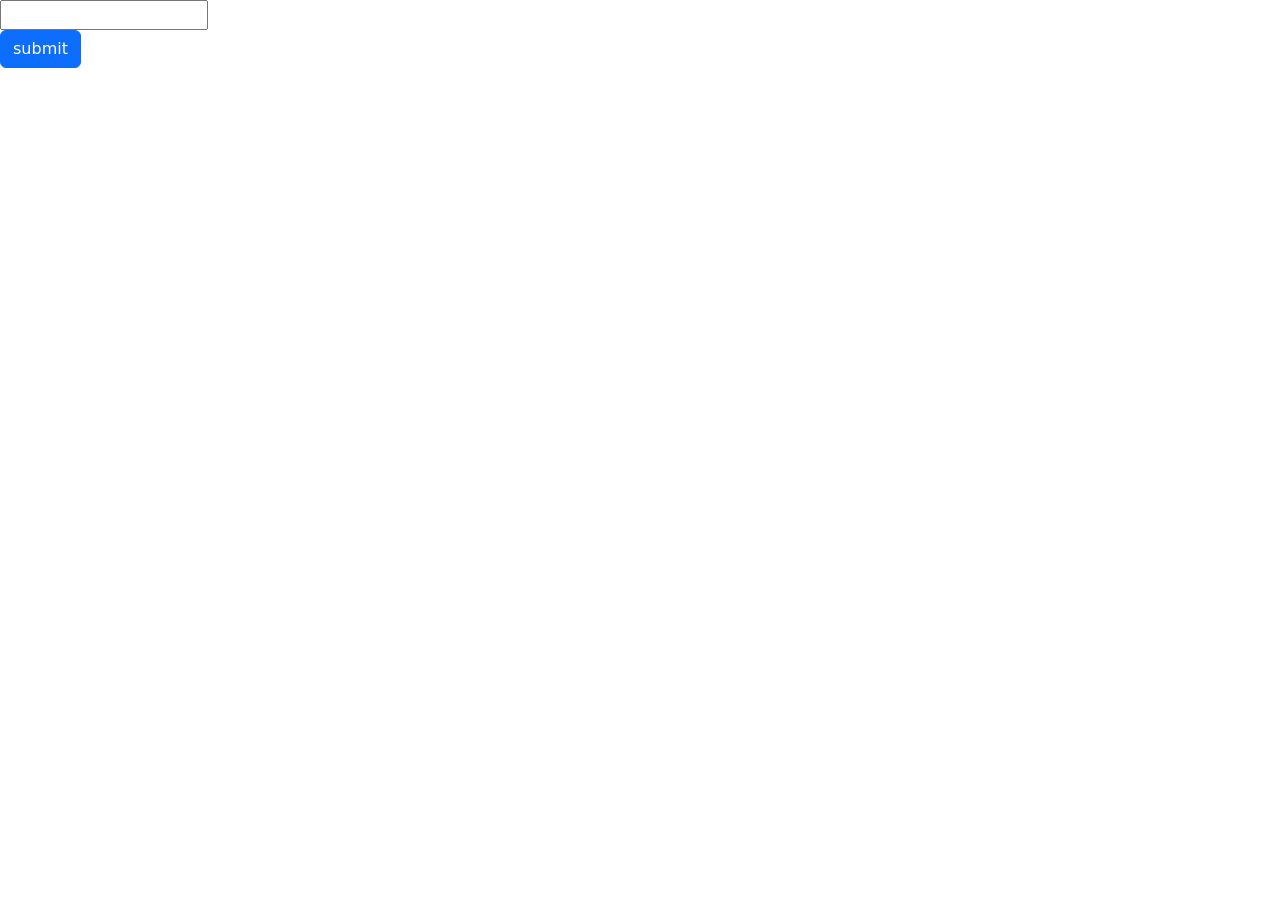
<file: practice.html>
<!DOCTYPE html>
<html lang="en-SG">
<head>
  <meta charset="utf-8" />
  <meta name="viewport" content="width=device-width" />
  <link href="/script/practice.css" rel="stylesheet" />
  <link href="/script/bootstrap.css" rel="stylesheet" />
  <style>

  </style>


<script>

  let add = (num1,num2) =>{
    console.log
  }

  call add
</script>
</head>


















<script>
  function() {let valid_contact = document.getElementById("contact number")}

  if (valid_contact.value.length = 0) {}
</script>





<form inputmode="number" id="contact number" label="contact number">
  <div class="row">
    <div class="col">
      <input type=number id="contact number" class="contact">
      <div class =" text-danger d-none" id = "contactnumvalidation">
        <p>please input number</p>
      </div>
    </div>
  </div>
  <button class="btn btn-primary" onclick="vlaidate()">submit</button>
</form>
</file>
<file: script/index.css>
#banner {
	background-image: url('../img/banner-bbcc.png');
	background-size: cover;
	background-position: center center;
	height: 40vh;
}
@media (min-width: 992px) {
	#banner {
		height:60vh;
	}
}

.img-overlay {
	display:none;
	z-index: 2;
}
.img-overlay-container:hover .img-overlay {
	display: initial;
}
</file>
<file: script/aboutus.css>
#banner {
	background-image: url('../img/banner-clubmembers-2.png');
	background-size: cover;
	background-position: center center;
	height: 40vh;
}
@media (min-width: 992px) {
	#banner {
		height:60vh;
	}
}
</file>
<file: script/contacts.css>
/*  */
</file>
<file: script/events.css>
/* Events */
</file>
<file: script/memberspotlight.css>
#banner {
  background-image: url('../img/memberspotlight.png');
  background-size: cover;
  background-position: center center;
  height: 40vh;
}
@media (min-width: 992px) {
  #banner {
    height:60vh;
  }
}
</file>
<file: script/practice.css>
/*  */
</file>
